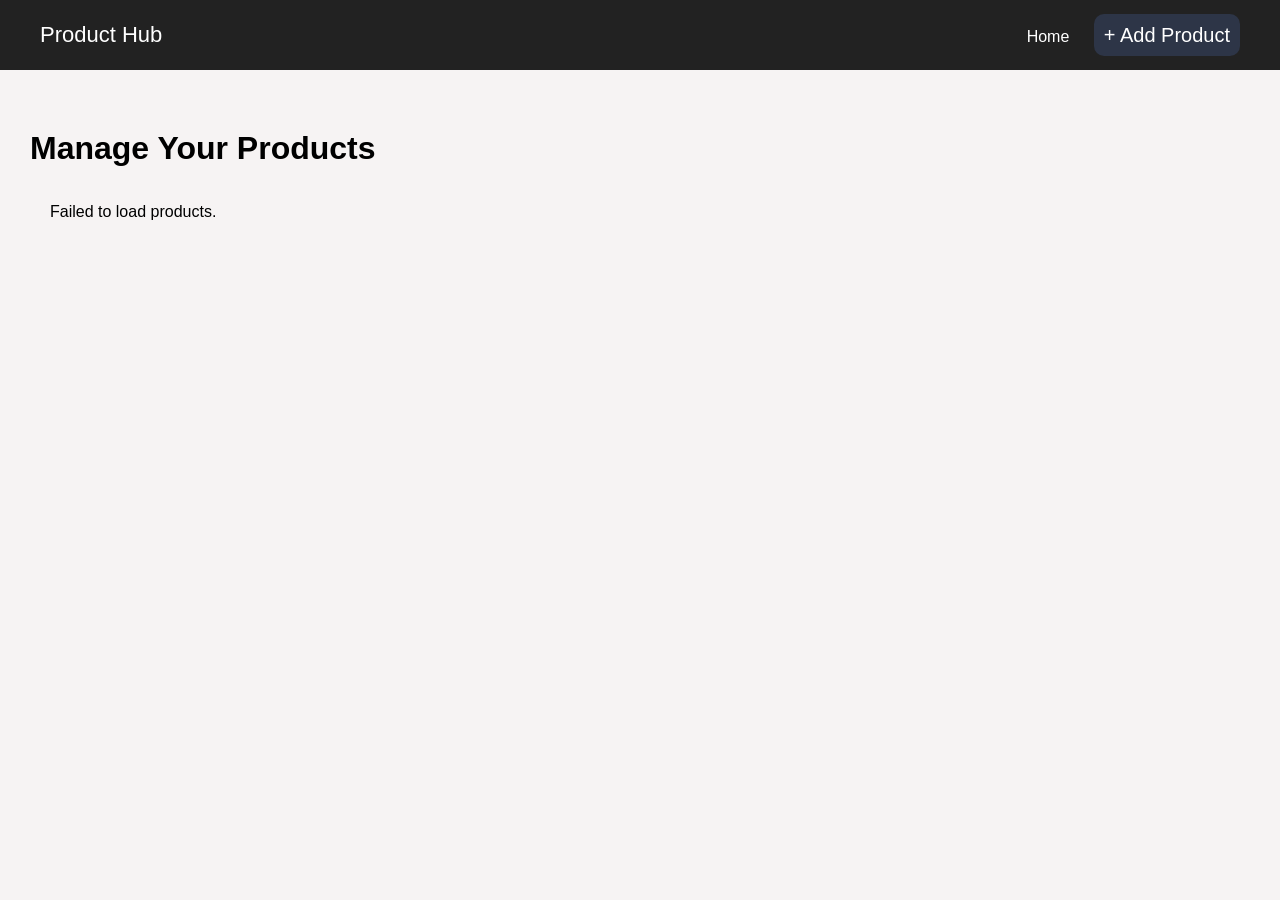
<file: index.html>
<!DOCTYPE html>
<html lang="en">
<head>
    <meta charset="UTF-8">
    <meta name="viewport" content="width=device-width, initial-scale=1.0">
    <title>Product Home</title>
    <link rel="stylesheet" href="style.css">
</head>
<body>
    <nav class="navbar">
        <a href="index.html" style="text-decoration: none; color: white;"><div class="logo">Product Hub</div></a>
        <div class="nav-links">
            <a href="index.html">Home</a>
            <a href="add-product.html" id="add">+ Add Product</a>
        </div>
    </nav>

    
    <main class="container">
        <h1 style="margin: 0;">Manage Your Products</h1>
        <div id="product-list"></div>
    </main>

    <script src="script.js"></script>
</body>
</html>
</file>
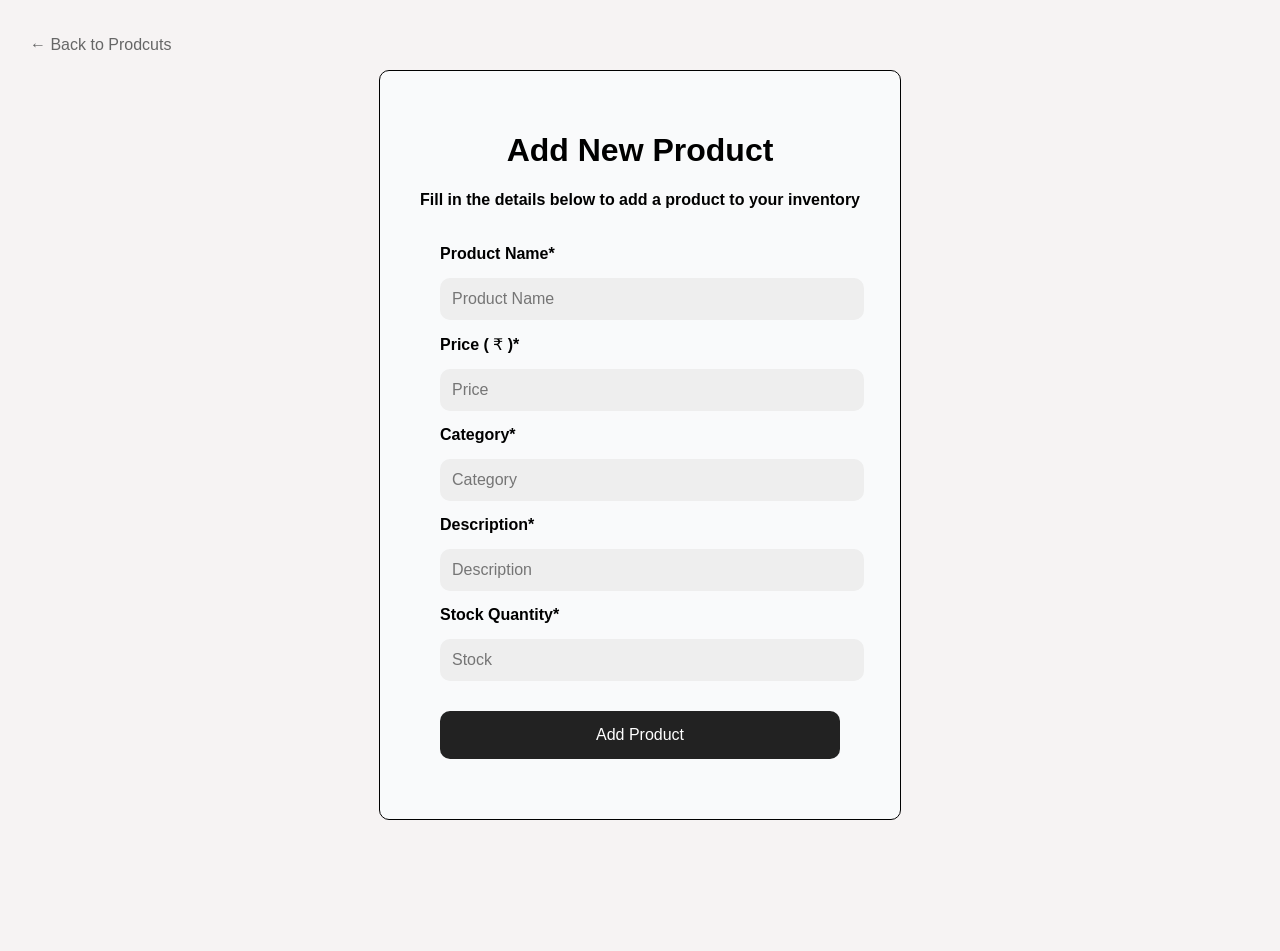
<file: add-product.html>
<!doctype html>
<html lang="en">
  <head>
    <meta charset="UTF-8" />
    <meta name="viewport" content="width=device-width, initial-scale=1.0" />
    <title>Add Product</title>
    <link rel="stylesheet" href="style.css" />
    <link rel="stylesheet" href="style2.css">
  </head>
  <body>
    <!-- <nav class="navbar">
      <div class="logo">Product App</div>
      <div class="nav-links">
        <a href="index.html">Home</a>
        <a href="add-product.html">Add Product</a>
      </div>
    </nav> -->


    <main class="container">
      <!-- <h1>Add New Product</h1> -->

      <!-- <form id="product-form">
        <input type="text" id="name" placeholder="Product Name" required />
        <input type="number" id="price" placeholder="Price" required />
        <input type="text" id="category" placeholder="Category" required />
        <input
          type="text"
          id="description"
          placeholder="Description"
          required
        />
        <input type="number" id="stock" placeholder="Stock" required />
        <button type="submit">Add Product</button>
      </form> -->



      <a href="index.html">
        <p class="back"> ← Back to Prodcuts</p>
      </a>


      <div class="form-cover">
        <h1>Add New Product</h1>
        <p style="font-weight: 550;">Fill in the details below to add a product to your inventory</p>
      <form id="product-form">
        <p class="head">Product Name*</p>
        <input type="text" id="name" placeholder="Product Name" required />
        <p class="head">Price ( ₹ )*</p>
        <input type="number" id="price" placeholder="Price" required />
        <p class="head">Category*</p>
        <input type="text" id="category" placeholder="Category" required />
        <p class="head">Description*</p>
        <input
          type="text"
          id="description"
          placeholder="Description"
          required
        />
        <p class="head">Stock Quantity*</p>
        <input type="number" id="stock" placeholder="Stock" required />
        <button type="submit">Add Product</button>
      </form>
      </div>

      <p id="message"></p>
    </main>

    <script src="script.js"></script>
  </body>
</html>
</file>
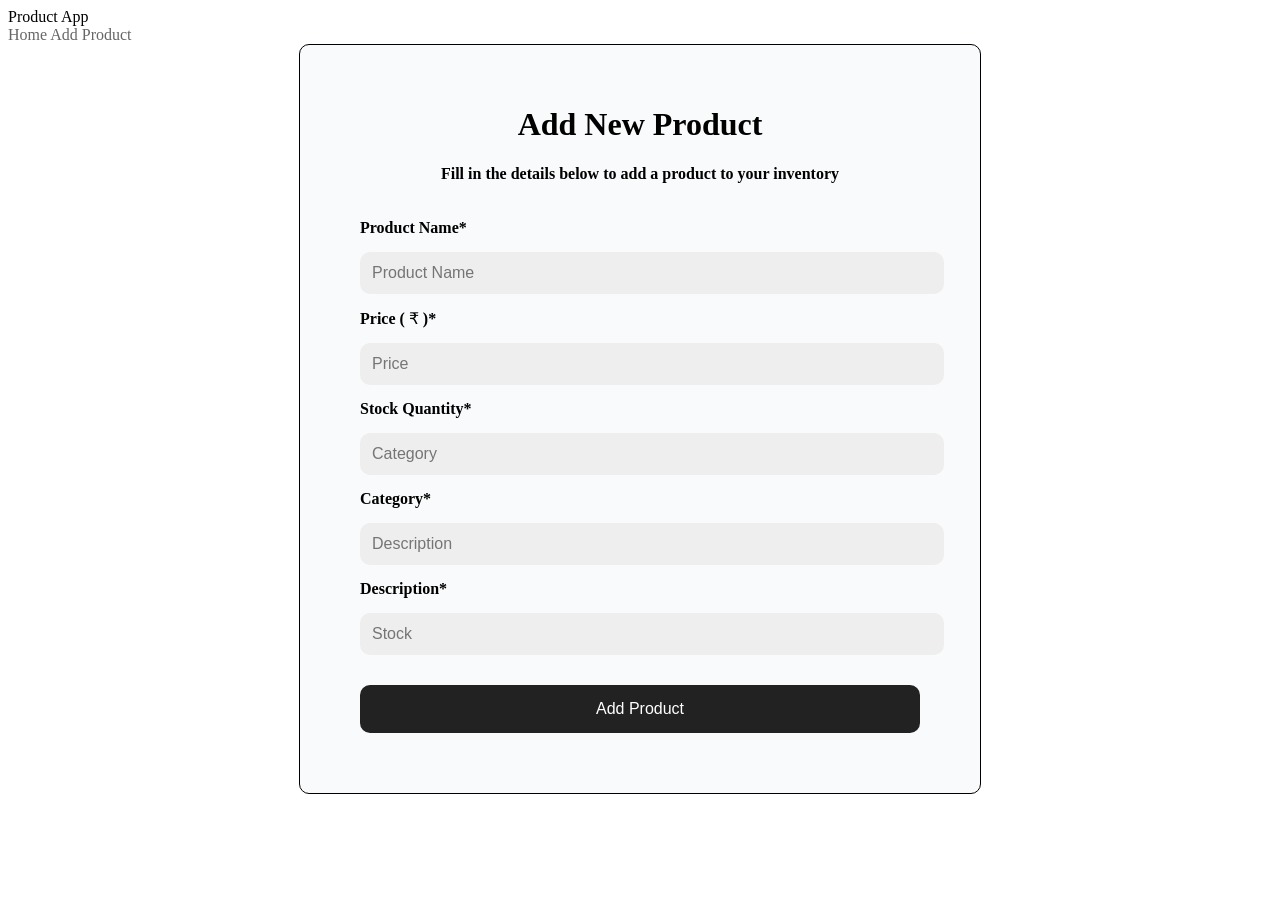
<file: panga.html>
<!doctype html>
<html lang="en">
  <head>
    <meta charset="UTF-8" />
    <meta name="viewport" content="width=device-width, initial-scale=1.0" />
    <title>Add Product</title>
    <!-- <link rel="stylesheet" href="style.css"> -->
    <link rel="stylesheet" href="style2.css" />
  </head>
  <body>
    <nav class="navbar">
      <div class="logo">Product App</div>
      <div class="nav-links">
        <a href="index.html">Home</a>
        <a href="add-product.html">Add Product</a>
      </div>
    </nav>

    <main class="container">
      
      <div class="form-cover">
        <h1>Add New Product</h1>
        <p style="font-weight: 550;">Fill in the details below to add a product to your inventory</p>
      <form id="product-form">
        <p class="head">Product Name*</p>
        <input type="text" id="name" placeholder="Product Name" required />
        <p class="head">Price ( ₹ )*</p>
        <input type="number" id="price" placeholder="Price" required />
        <p class="head">Stock Quantity*</p>
        <input type="text" id="category" placeholder="Category" required />
        <p class="head">Category*</p>
        <input
          type="text"
          id="description"
          placeholder="Description"
          required
        />
        <p class="head">Description*</p>
        <input type="number" id="stock" placeholder="Stock" required />
        <button type="submit">Add Product</button>
      </form>
      </div>
    

      <p id="message"></p>
    </main>

    <script src="script.js"></script>
  </body>
</html>
</file>
<file: style.css>
body {
    font-family: Arial, sans-serif;
    margin: 0;
    background: #f6f3f3;

}

.navbar {
    display: flex;
    justify-content: space-between;

    align-items: center;
    padding: 15px 40px;
    min-height: 40px;
    background: #222;
    color: white;
}

.logo{
    font-size: 22px;
}

#add{
    background-color: #2d3547;
    padding: 10px 10px 10px 10px;
    border-radius: 10px;
    font-size: 20px;
}

.nav-links a {
    color: white;
    text-decoration: none;
    margin-left: 20px;
}

.container {
    display: flex;
    justify-content: space-between;
    flex-direction: column;
    /* max-width: 900px; */
    margin: 40px 10px;
    padding: 20px;
}

.product-card {
    background: white;
    padding: 15px;
    margin-bottom: 15px;
    border-radius: 8px;
    box-shadow: 0 2px 6px rgba(0,0,0,0.1);
}

#product-list {
    display: grid;
    grid-template-columns: repeat(3, 1fr);
    gap: 20px; 
    padding: 20px;
}


#message {
    margin-top: 15px;
    font-weight: bold;
}

.product-card {
    background: white;
    padding: 20px;
    margin-bottom: 20px;
    border-radius: 16px;
    box-shadow: 0 4px 12px rgba(0,0,0,0.08);
}


.card-header {
    display: flex;
    justify-content: space-between;
    align-items: center;
}


.stock-badge {
    background: #111;
    color: white;
    padding: 6px 14px;
    border-radius: 999px;
    font-size: 12px;
    font-weight: bold;
}


.description {
    margin: 15px 0;
    color: #555;
    line-height: 1.4;
}


.card-footer {
    display: flex;
    justify-content: space-between;
    align-items: center;
}


.category {
    background: #eee;
    padding: 6px 14px;
    border-radius: 999px;
    font-size: 12px;
}


.price {
    font-size: 22px;
    font-weight: bold;
    color: #2563eb;
}

@media screen and (max-width: 600px){
#product-list {
    display: grid;
    grid-template-columns: repeat(auto-fit, minmax(250px, 1fr));
    gap: 20px;
}
    
};
</file>
<file: style2.css>
a{
    text-decoration: none;
    color: #666;
}

.container{
    margin-top: 0;
}

.back{
    text-align:left;

}

form {
    display: flex;
    flex-direction: column;
    gap: 15px;
    padding: 20px;

}

input{
  border-radius: 10px;
  background-color: #eee;
  width: 100%;
  border: none;

}

input, button {
    padding: 12px;
    font-size: 16px;
    width: 100%;
    font-weight: 500; 

}

button {
    width: 100%;
    background: #222;
    color: white;
    border: none;
    cursor: pointer;
    border-radius: 10px;
    padding: 15px 30px;
    margin-top: 15px;
    
}

button:hover {
    background: #444;
}

.form-cover{
     max-width: 600px;
    margin: 40px auto;
    margin-top: 0px;
    padding: 40px;
    text-align: center;
    align-content: center;
    border: 1px solid black;
    border-radius: 10px;
    background-color: #f9fafb; 

}

.head{
  font-weight: 550;
  text-align: left;
  padding: 0;
  margin: 0;
}
</file>
